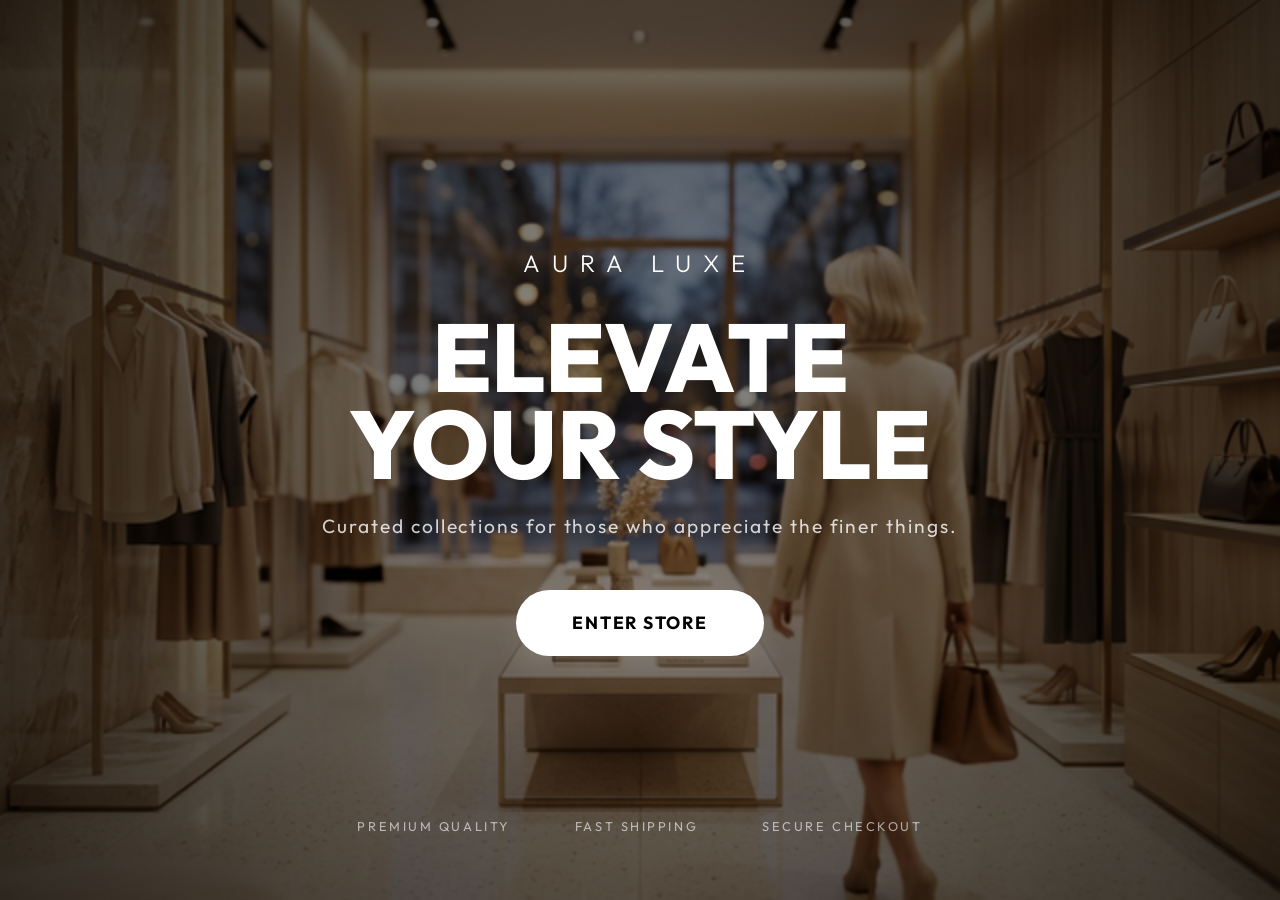
<file: index.html>
<!DOCTYPE html>
<html lang="en">

<head>
    <meta charset="UTF-8">
    <meta name="viewport" content="width=device-width, initial-scale=1.0">
    <title>Aura Luxe | Redefining Elegance</title>
    <link rel="stylesheet" href="style.css">
    <link href="https://fonts.googleapis.com/css2?family=Outfit:wght@300;400;500;600;700;800&display=swap"
        rel="stylesheet">
    <style>
        .landing-hero {
            height: 100vh;
            width: 100%;
            background: linear-gradient(rgba(0, 0, 0, 0.4), rgba(0, 0, 0, 0.4)), url('aura_luxe_hero_bg.png');
            background-size: cover;
            background-position: center;
            display: flex;
            align-items: center;
            justify-content: center;
            text-align: center;
            color: white;
            position: relative;
            overflow: hidden;
        }

        .hero-overlay {
            position: absolute;
            top: 0;
            left: 0;
            width: 100%;
            height: 100%;
            background: radial-gradient(circle at center, transparent 0%, rgba(0, 0, 0, 0.6) 100%);
        }

        .hero-content {
            z-index: 10;
            max-width: 800px;
            padding: 2rem;
            animation: fadeInScale 1.2s ease-out;
        }

        @keyframes fadeInScale {
            from {
                opacity: 0;
                transform: scale(0.95);
            }

            to {
                opacity: 1;
                transform: scale(1);
            }
        }

        .hero-logo {
            font-size: 1.5rem;
            text-transform: uppercase;
            letter-spacing: 0.5em;
            margin-bottom: 2rem;
            font-weight: 300;
        }

        .hero-title {
            font-size: clamp(3rem, 10vw, 6rem);
            font-weight: 800;
            line-height: 0.9;
            margin-bottom: 1.5rem;
        }

        .hero-subtitle {
            font-size: 1.2rem;
            font-weight: 400;
            margin-bottom: 3rem;
            color: rgba(255, 255, 255, 0.8);
            letter-spacing: 0.1em;
        }

        .shop-now-btn {
            display: inline-block;
            padding: 1.2rem 3.5rem;
            background: white;
            color: #000;
            text-decoration: none;
            font-weight: 700;
            border-radius: 50px;
            font-size: 1.1rem;
            transition: all 0.4s cubic-bezier(0.175, 0.885, 0.32, 1.275);
            box-shadow: 0 10px 30px rgba(255, 255, 255, 0.1);
            text-transform: uppercase;
            letter-spacing: 0.1em;
        }

        .shop-now-btn:hover {
            transform: translateY(-5px) scale(1.05);
            box-shadow: 0 20px 40px rgba(255, 255, 255, 0.2);
            background: var(--primary-color);
            color: white;
        }

        .features-peek {
            position: absolute;
            bottom: 4rem;
            width: 100%;
            display: flex;
            justify-content: center;
            gap: 4rem;
            z-index: 10;
            font-size: 0.8rem;
            text-transform: uppercase;
            letter-spacing: 0.2em;
            opacity: 0.6;
        }

        @media (max-width: 768px) {
            .features-peek {
                display: none;
            }
        }
    </style>
</head>

<body class="landing-body">
    <section class="landing-hero">
        <div class="hero-overlay"></div>
        <div class="hero-content">
            <div class="hero-logo">Aura Luxe</div>
            <h1 class="hero-title">ELEVATE<br>YOUR STYLE</h1>
            <p class="hero-subtitle">Curated collections for those who appreciate the finer things.</p>
            <a href="shop.html" class="shop-now-btn">Enter Store</a>
        </div>

        <div class="features-peek">
            <span>Premium Quality</span>
            <span>Fast Shipping</span>
            <span>Secure Checkout</span>
        </div>
    </section>

    <!-- Theme Initialization for JS -->
    <script>
        // Check theme immediately to avoid splash
        if (localStorage.getItem('darkMode') === 'true') {
            document.body.classList.add('dark-mode');
        }
    </script>
</body>

</html>
</file>
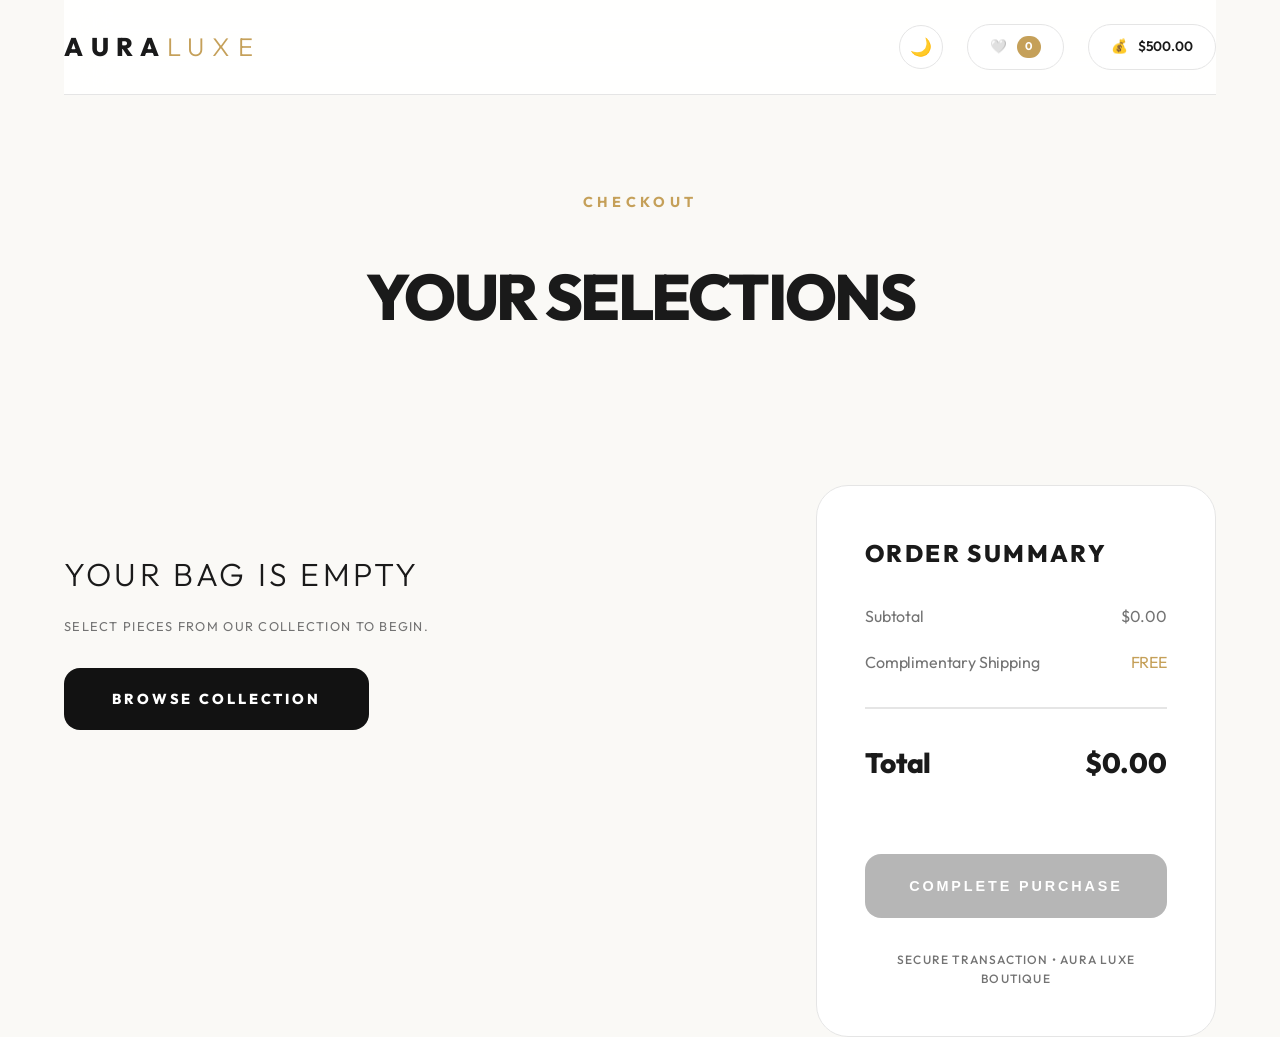
<file: cart.html>
<!DOCTYPE html>
<html lang="en">

<head>
    <meta charset="UTF-8">
    <meta name="viewport" content="width=device-width, initial-scale=1.0">
    <title>Your Bag | Aura Luxe</title>
    <link rel="stylesheet" href="style.css">
    <link href="https://fonts.googleapis.com/css2?family=Outfit:wght@300;400;500;600;700;800&display=swap"
        rel="stylesheet">
</head>

<body>
    <header>
        <div class="container">
            <nav class="navbar">
                <a href="index.html" class="logo">
                    <h1>Aura<span>Luxe</span></h1>
                </a>

                <div class="nav-controls">
                    <button id="theme-toggle" class="theme-toggle" title="Toggle Theme">🌓</button>

                    <a href="wishlist.html" class="cart-btn" title="View Wishlist">
                        <span class="icon">🤍</span>
                        <span id="wishlist-count" class="cart-count">0</span>
                    </a>

                    <div class="wallet-display">
                        <span class="icon">💰</span>
                        <span id="wallet-balance">$0.00</span>
                    </div>
                </div>
            </nav>
        </div>
    </header>

    <main>
        <div class="container">
            <div class="header-content" style="padding: 4rem 0;">
                <p>Checkout</p>
                <h2>YOUR SELECTIONS</h2>
            </div>

            <div class="cart-container">
                <div class="cart-items-section" id="cart-items">
                    <!-- Cart items will be injected here -->
                </div>

                <div class="summary-section">
                    <h3 class="summary-title">Order Summary</h3>
                    <div class="summary-row">
                        <span>Subtotal</span>
                        <span id="items-total">$0.00</span>
                    </div>
                    <div class="summary-row">
                        <span>Complimentary Shipping</span>
                        <span style="color: var(--primary-color);">FREE</span>
                    </div>
                    <div class="summary-row summary-total">
                        <span>Total</span>
                        <span id="order-total">$0.00</span>
                    </div>

                    <div id="wallet-warning" class="wallet-warning">
                        ⚠️ Insufficient balance in your boutique wallet.
                    </div>

                    <button class="buy-now-btn" id="buy-now-btn">Complete Purchase</button>
                    <p
                        style="text-align: center; margin-top: 2rem; font-size: 0.75rem; color: var(--text-muted); font-weight: 500; text-transform: uppercase; letter-spacing: 0.1em;">
                        Secure Transaction • Aura Luxe Boutique
                    </p>
                </div>
            </div>
        </div>
    </main>

    <!-- Toast Container -->
    <div id="toast-container"></div>

    <script src="cart.js"></script>
</body>

</html>
</file>
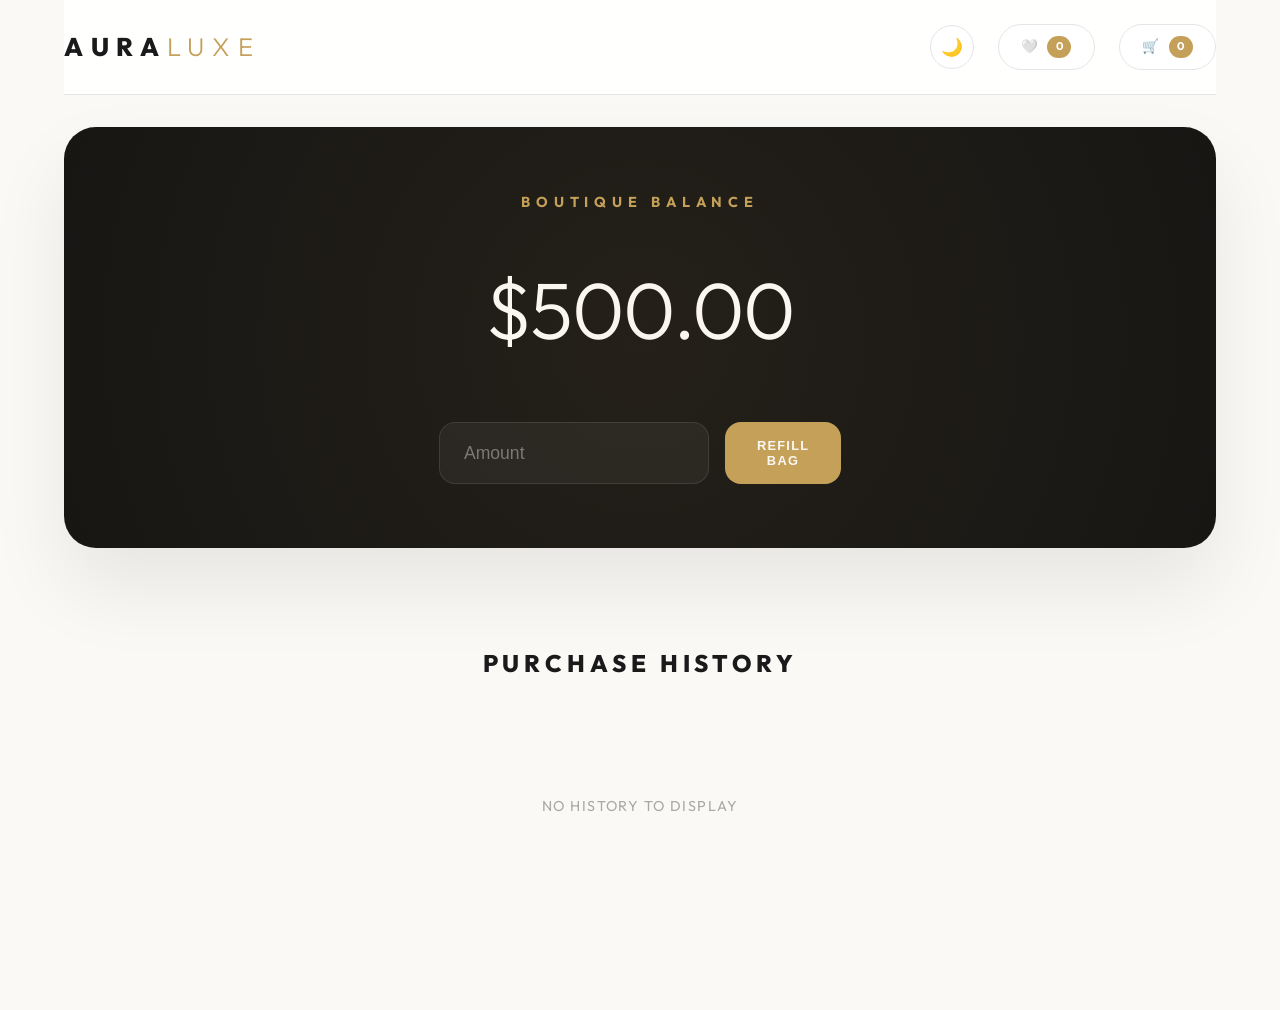
<file: wallet.html>
<!DOCTYPE html>
<html lang="en">

<head>
    <meta charset="UTF-8">
    <meta name="viewport" content="width=device-width, initial-scale=1.0">
    <title>Boutique Wallet | Aura Luxe</title>
    <link rel="stylesheet" href="style.css">
    <link href="https://fonts.googleapis.com/css2?family=Outfit:wght@300;400;500;600;700;800&display=swap"
        rel="stylesheet">
    <style>
        .wallet-card {
            background: var(--accent-dark);
            color: white;
            padding: 4rem;
            border-radius: var(--radius-lg);
            text-align: center;
            margin-top: 2rem;
            position: relative;
            overflow: hidden;
            box-shadow: var(--shadow-lg);
        }

        .wallet-card::before {
            content: '';
            position: absolute;
            top: -50%;
            left: -50%;
            width: 200%;
            height: 200%;
            background: radial-gradient(circle at center, rgba(197, 160, 89, 0.1) 0%, transparent 70%);
            pointer-events: none;
        }

        .wallet-card h3 {
            font-size: 0.9rem;
            text-transform: uppercase;
            letter-spacing: 0.4em;
            color: var(--primary-color);
            margin-bottom: 2rem;
            font-weight: 700;
        }

        .balance-amount {
            font-size: clamp(3rem, 8vw, 5rem);
            font-weight: 300;
            margin-bottom: 3rem;
            letter-spacing: -0.02em;
        }

        .topup-section {
            display: flex;
            gap: 1rem;
            justify-content: center;
            max-width: 400px;
            margin: 0 auto;
        }

        .topup-input {
            flex: 1;
            padding: 1rem 1.5rem;
            border-radius: var(--radius-md);
            border: 1px solid rgba(255, 255, 255, 0.1);
            background: rgba(255, 255, 255, 0.05);
            color: white;
            font-size: 1.1rem;
            outline: none;
            transition: var(--transition);
        }

        .topup-input:focus {
            border-color: var(--primary-color);
            background: rgba(255, 255, 255, 0.1);
        }

        .topup-btn {
            background: var(--primary-color);
            color: white;
            border: none;
            padding: 1rem 2rem;
            border-radius: var(--radius-md);
            font-weight: 700;
            cursor: pointer;
            transition: var(--transition);
            text-transform: uppercase;
            letter-spacing: 0.1em;
            font-size: 0.8rem;
        }

        .topup-btn:hover {
            background: var(--primary-hover);
            transform: translateY(-2px);
        }


        .history-section {
            margin-top: 6rem;
            padding-bottom: 8rem;
        }

        .section-title {
            font-size: 1.5rem;
            font-weight: 800;
            margin-bottom: 3rem;
            text-transform: uppercase;
            letter-spacing: 0.2em;
            text-align: center;
        }

        .history-item {
            background: var(--card-bg);
            padding: 2rem;
            border-radius: var(--radius-md);
            margin-bottom: 1.5rem;
            display: flex;
            justify-content: space-between;
            align-items: center;
            border: 1px solid var(--border-color);
            transition: var(--transition);
        }

        .history-item:hover {
            border-color: var(--primary-color);
            transform: translateX(10px);
        }

        .history-info h4 {
            font-size: 1.1rem;
            margin-bottom: 0.25rem;
        }

        .history-info p {
            font-size: 0.85rem;
            color: var(--text-muted);
        }

        .order-id {
            font-family: monospace;
            color: var(--primary-color);
            font-weight: 700;
        }

        .history-amount {
            font-size: 1.25rem;
            font-weight: 700;
            color: #ef4444;
        }

        /* Order Details Modal */
        .modal-backdrop {
            position: fixed;
            top: 0;
            left: 0;
            width: 100%;
            height: 100%;
            background: rgba(0, 0, 0, 0.4);
            backdrop-filter: blur(10px);
            -webkit-backdrop-filter: blur(10px);
            z-index: 2000;
            display: none;
            align-items: center;
            justify-content: center;
            padding: 2rem;
            opacity: 0;
            transition: opacity 0.4s ease;
        }

        .modal-backdrop.active {
            display: flex;
            opacity: 1;
        }

        .modal-content {
            background: var(--card-bg);
            width: 100%;
            max-width: 600px;
            border-radius: var(--radius-lg);
            padding: 3rem;
            box-shadow: var(--shadow-lg);
            border: 1px solid var(--border-color);
            position: relative;
            transform: translateY(20px);
            transition: transform 0.4s cubic-bezier(0.2, 0.8, 0.2, 1);
        }

        .modal-backdrop.active .modal-content {
            transform: translateY(0);
        }

        .close-modal {
            position: absolute;
            top: 1.5rem;
            right: 1.5rem;
            background: transparent;
            border: none;
            font-size: 1.5rem;
            color: var(--text-muted);
            cursor: pointer;
            transition: var(--transition);
        }

        .close-modal:hover {
            color: var(--text-main);
            transform: rotate(90deg);
        }

        .modal-header {
            margin-bottom: 2rem;
            border-bottom: 1px solid var(--border-color);
            padding-bottom: 1.5rem;
        }

        .modal-header h2 {
            font-size: 1.5rem;
            font-weight: 800;
            letter-spacing: 0.1em;
            text-transform: uppercase;
        }

        .modal-header p {
            color: var(--text-muted);
            font-size: 0.9rem;
            margin-top: 0.5rem;
        }

        .order-items-list {
            max-height: 400px;
            overflow-y: auto;
            margin-bottom: 2rem;
        }

        .order-item-row {
            display: flex;
            justify-content: space-between;
            align-items: center;
            padding: 1rem 0;
            border-bottom: 1px solid var(--border-color);
        }

        .order-item-row:last-child {
            border-bottom: none;
        }

        .order-item-info h4 {
            font-size: 1rem;
            font-weight: 600;
            margin-bottom: 0.25rem;
        }

        .order-item-info p {
            font-size: 0.8rem;
            color: var(--text-muted);
        }

        .order-item-total {
            font-weight: 700;
            color: var(--text-main);
        }

        .modal-footer {
            padding-top: 1.5rem;
            border-top: 2px solid var(--border-color);
            display: flex;
            justify-content: space-between;
            align-items: center;
        }

        .modal-footer h3 {
            font-size: 1.25rem;
            font-weight: 800;
        }

        .modal-footer p {
            font-size: 1.25rem;
            font-weight: 800;
            color: var(--primary-color);
        }
    </style>
</head>

<body>
    <header>
        <div class="container">
            <nav class="navbar">
                <a href="index.html" class="logo">
                    <h1>Aura<span>Luxe</span></h1>
                </a>

                <div class="nav-controls">
                    <button id="theme-toggle" class="theme-toggle" title="Toggle Theme">🌓</button>

                    <a href="wishlist.html" class="cart-btn" title="View Wishlist">
                        <span class="icon">🤍</span>
                        <span id="wishlist-count" class="cart-count">0</span>
                    </a>

                    <a href="cart.html" class="cart-btn">
                        <span class="icon">🛒</span>
                        <span id="cart-count" class="cart-count">0</span>
                    </a>
                </div>
            </nav>
        </div>
    </header>

    <main>
        <div class="container">
            <div class="wallet-card">
                <h3>Boutique Balance</h3>
                <div class="balance-amount" id="wallet-balance-large">$0.00</div>

                <div class="topup-section">
                    <input type="number" id="topup-amount" class="topup-input" placeholder="Amount" min="1">
                    <button id="topup-btn" class="topup-btn">Refill Bag</button>
                </div>
            </div>

            <div class="history-section">
                <h3 class="section-title">Purchase History</h3>
                <div id="purchase-history">
                    <!-- History items will be injected here -->
                </div>
            </div>
        </div>
    </main>

    <!-- Order Details Modal -->
    <div id="order-details-modal" class="modal-backdrop">
        <div class="modal-content">
            <button class="close-modal" id="close-modal">&times;</button>
            <div class="modal-header">
                <h2 id="modal-order-id">Order Details</h2>
                <p id="modal-order-date"></p>
            </div>
            <div id="modal-items-list" class="order-items-list">
                <!-- Items will be injected here -->
            </div>
            <div class="modal-footer">
                <h3>Total Amount</h3>
                <p id="modal-total-amount">$0.00</p>
            </div>
        </div>
    </div>

    <!-- Toast Container -->
    <div id="toast-container"></div>

    <script src="wallet.js"></script>
</body>

</html>
</file>
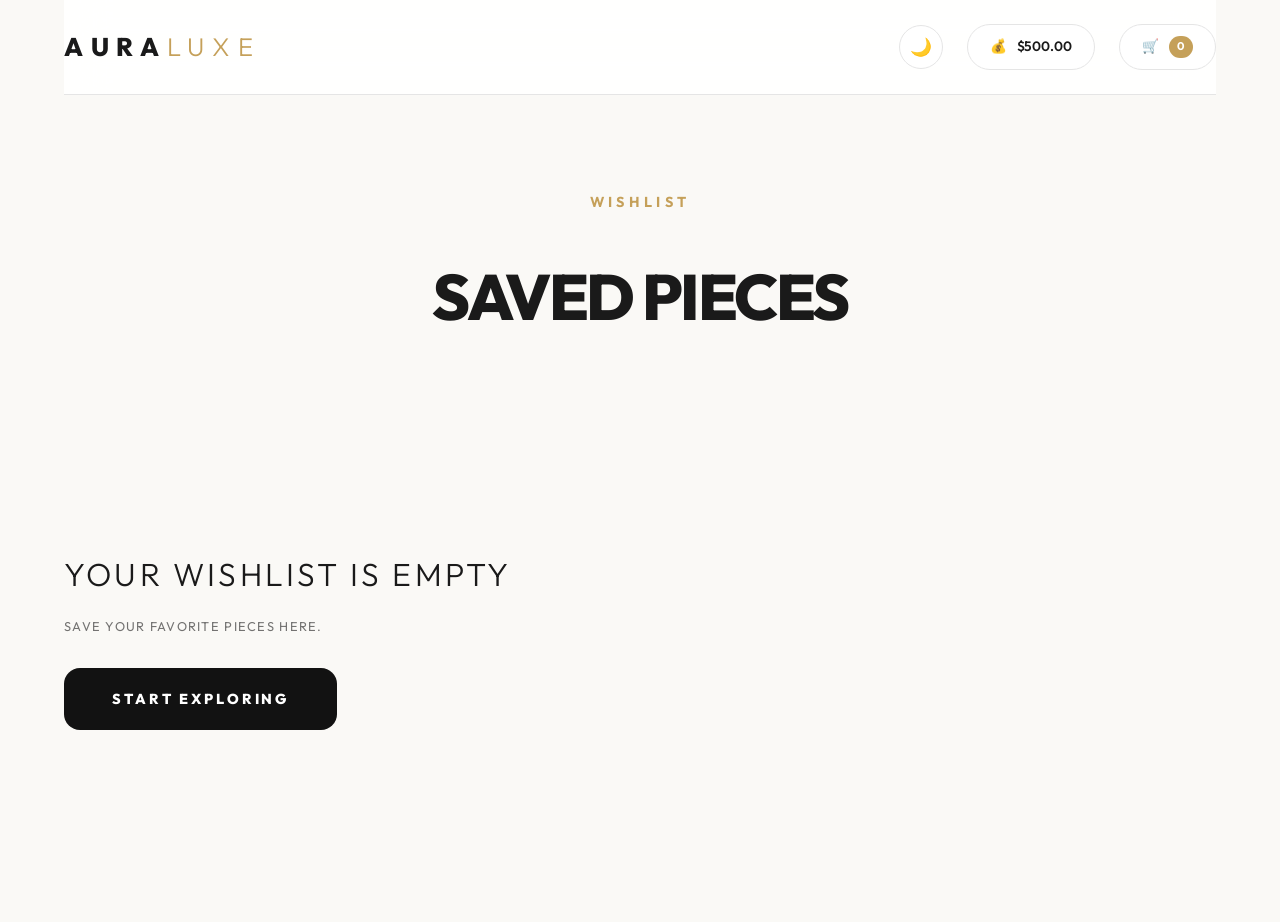
<file: wishlist.html>
<!DOCTYPE html>
<html lang="en">

<head>
    <meta charset="UTF-8">
    <meta name="viewport" content="width=device-width, initial-scale=1.0">
    <title>Saved Pieces | Aura Luxe</title>
    <link rel="stylesheet" href="style.css">
    <link href="https://fonts.googleapis.com/css2?family=Outfit:wght@300;400;500;600;700;800&display=swap"
        rel="stylesheet">
</head>

<body>
    <header>
        <div class="container">
            <nav class="navbar">
                <a href="index.html" class="logo">
                    <h1>Aura<span>Luxe</span></h1>
                </a>

                <div class="nav-controls">
                    <button id="theme-toggle" class="theme-toggle" title="Toggle Theme">🌓</button>

                    <div class="wallet-display">
                        <span class="icon">💰</span>
                        <span id="wallet-balance">$0.00</span>
                    </div>

                    <a href="cart.html" class="cart-btn">
                        <span class="icon">🛒</span>
                        <span id="cart-count" class="cart-count">0</span>
                    </a>
                </div>
            </nav>
        </div>
    </header>

    <main>
        <div class="container">
            <div class="header-content" style="padding: 4rem 0;">
                <p>Wishlist</p>
                <h2>SAVED PIECES</h2>
            </div>

            <div id="product-grid">
                <!-- Wishlist items will be injected here -->
            </div>
        </div>
    </main>

    <!-- Toast Container -->
    <div id="toast-container"></div>

    <script src="wishlist.js"></script>
</body>

</html>
</file>
<file: style.css>
:root {
    /* Luxury Boutique Palette - Aura Luxe */
    --primary-color: #c5a059;
    /* Matte Gold */
    --primary-hover: #b38e44;
    --bg-color: #faf9f6;
    /* Soft Alabaster */
    --card-bg: #ffffff;
    --text-main: #1a1a1a;
    /* Rich Onyx */
    --text-muted: #737373;
    --border-color: #e5e5e5;
    --header-bg: rgba(255, 255, 255, 0.9);

    --accent-dark: #121212;
    --gold-gradient: linear-gradient(135deg, #c5a059 0%, #ecd08d 100%);

    --shadow-sm: 0 2px 4px rgba(0, 0, 0, 0.02);
    --shadow-md: 0 12px 24px rgba(0, 0, 0, 0.04);
    --shadow-lg: 0 40px 80px rgba(0, 0, 0, 0.08);
    --transition: all 0.5s cubic-bezier(0.2, 0.8, 0.2, 1);

    --container-width: 1440px;
    --radius-sm: 8px;
    --radius-md: 16px;
    --radius-lg: 32px;
}

body.dark-mode {
    --bg-color: #0d0d0d;
    --card-bg: #141414;
    --text-main: #fcfcfc;
    --text-muted: #888888;
    --border-color: #222222;
    --header-bg: rgba(13, 13, 13, 0.9);
    --shadow-md: 0 12px 24px rgba(0, 0, 0, 0.5);
    --shadow-lg: 0 40px 80px rgba(0, 0, 0, 0.8);
}

* {
    margin: 0;
    padding: 0;
    box-sizing: border-box;
    -webkit-tap-highlight-color: transparent;
}

body {
    font-family: 'Outfit', sans-serif;
    background-color: var(--bg-color);
    color: var(--text-main);
    line-height: 1.6;
    letter-spacing: -0.01em;
    -webkit-font-smoothing: antialiased;
    transition: background-color 0.5s ease, color 0.5s ease;
}

.container {
    max-width: var(--container-width);
    margin: 0 auto;
    padding: 0 4rem;
}

/* Header & Navigation */
header {
    margin-bottom: 2rem;
}

.navbar {
    position: sticky;
    top: 0;
    z-index: 1000;
    background: var(--header-bg);
    backdrop-filter: blur(20px);
    -webkit-backdrop-filter: blur(20px);
    display: flex;
    justify-content: space-between;
    align-items: center;
    padding: 1.5rem 0;
    border-bottom: 1px solid var(--border-color);
}

.logo {
    text-decoration: none;
}

.logo h1 {
    font-size: 1.6rem;
    font-weight: 800;
    text-transform: uppercase;
    letter-spacing: 0.3em;
    color: var(--text-main);
}

.logo span {
    color: var(--primary-color);
    font-weight: 300;
}

.nav-controls {
    display: flex;
    gap: 1.5rem;
    align-items: center;
}

.wallet-display,
.cart-btn {
    display: flex;
    align-items: center;
    gap: 0.6rem;
    padding: 0.7rem 1.4rem;
    background: var(--card-bg);
    border-radius: 50px;
    text-decoration: none;
    color: var(--text-main);
    font-weight: 600;
    font-size: 0.85rem;
    transition: var(--transition);
    border: 1px solid var(--border-color);
}

.wallet-display:hover,
.cart-btn:hover {
    transform: translateY(-2px);
    border-color: var(--primary-color);
    box-shadow: var(--shadow-md);
}

.add-balance-btn {
    text-decoration: none;
    color: var(--primary-color);
    margin-left: 5px;
    font-weight: 800;
    font-size: 1.2rem;
}

.cart-count {
    background: var(--primary-color);
    color: white;
    font-size: 0.7rem;
    padding: 2px 8px;
    border-radius: 20px;
    min-width: 24px;
    text-align: center;
    font-weight: 700;
}

/* Header Content / Page Hero */
.header-content {
    padding: 6rem 0;
    text-align: center;
    max-width: 1000px;
    margin: 0 auto;
}

.header-content h2 {
    font-size: clamp(2.5rem, 5vw, 4.5rem);
    font-weight: 800;
    margin-bottom: 1.5rem;
    letter-spacing: -0.04em;
    line-height: 1.1;
}

.header-content p {
    font-size: 0.9rem;
    color: var(--primary-color);
    letter-spacing: 0.3em;
    text-transform: uppercase;
    font-weight: 700;
    margin-bottom: 3rem;
}

/* Search and Filters */
.search-sort-bar {
    display: flex;
    flex-direction: column;
    gap: 2rem;
    align-items: center;
}

.search-wrapper {
    position: relative;
    width: 100%;
    max-width: 600px;
}

#search-input {
    width: 100%;
    background: var(--card-bg);
    border: 1px solid var(--border-color);
    padding: 1.25rem 1.5rem 1.25rem 4rem;
    border-radius: var(--radius-md);
    font-size: 1rem;
    color: var(--text-main);
    transition: var(--transition);
}

#search-input:focus {
    border-color: var(--primary-color);
    outline: none;
    box-shadow: 0 0 0 1px var(--primary-color);
}

.search-icon {
    position: absolute;
    left: 1.5rem;
    top: 50%;
    transform: translateY(-50%);
    opacity: 0.5;
    font-size: 1.2rem;
}

.filter-controls {
    display: flex;
    gap: 1.5rem;
    justify-content: center;
}

.sort-wrapper select {
    background: var(--card-bg);
    border: 1px solid var(--border-color);
    padding: 1rem 2.5rem 1rem 1.5rem;
    border-radius: var(--radius-md);
    font-size: 0.9rem;
    color: var(--text-main);
    cursor: pointer;
    appearance: none;
    transition: var(--transition);
    background-image: url("data:image/svg+xml,%3Csvg xmlns='http://www.w3.org/2000/svg' width='24' height='24' viewBox='0 0 24 24' fill='none' stroke='currentColor' stroke-width='2' stroke-linecap='round' stroke-linejoin='round'%3E%3Cpath d='m6 9 6 6 6-6'/%3E%3C/svg%3E");
    background-repeat: no-repeat;
    background-position: right 0.8rem center;
    background-size: 1rem;
}

.sort-wrapper select:hover {
    border-color: var(--primary-color);
}

/* Product Grid */
#product-grid {
    display: grid;
    gap: 4rem 3rem;
    grid-template-columns: repeat(3, 1fr);
    margin-top: 4rem;
    padding-bottom: 8rem;
}

/* Product Card - Luxury Redefined */
.product-card {
    background: transparent;
    border-radius: var(--radius-md);
    display: flex;
    flex-direction: column;
    position: relative;
    transition: var(--transition);
    cursor: pointer;
}

.image-container {
    width: 100%;
    aspect-ratio: 4/5;
    background: #ffffff;
    display: flex;
    align-items: center;
    justify-content: center;
    overflow: hidden;
    position: relative;
    border-radius: var(--radius-md);
    padding: 3rem;
    transition: var(--transition);
    border: 1px solid var(--border-color);
}

body.dark-mode .image-container {
    background: #fdfdfd;
    /* Keep product background light for better visibility */
}

.image-container img {
    max-width: 100%;
    max-height: 100%;
    object-fit: contain;
    transition: transform 1s cubic-bezier(0.2, 0.8, 0.2, 1);
}

.product-card:hover .image-container {
    border-color: var(--primary-color);
    box-shadow: var(--shadow-lg);
}

.product-card:hover .image-container img {
    transform: scale(1.08);
}

.card-header-actions {
    position: absolute;
    top: 1rem;
    right: 1rem;
    display: flex;
    flex-direction: column;
    gap: 0.75rem;
    opacity: 0;
    transform: translateX(10px);
    transition: var(--transition);
    z-index: 10;
}

.product-card:hover .card-header-actions {
    opacity: 1;
    transform: translateX(0);
}

.wishlist-btn {
    width: 40px;
    height: 40px;
    background: white;
    border: 1px solid var(--border-color);
    border-radius: 50%;
    display: flex;
    align-items: center;
    justify-content: center;
    cursor: pointer;
    transition: var(--transition);
    box-shadow: var(--shadow-sm);
}

.wishlist-btn:hover {
    background: #fff;
    border-color: #ef4444;
}

.wishlist-btn.active {
    background: #fff;
    border-color: #ef4444;
    color: #ef4444;
}

.product-info {
    padding: 1.5rem 0.5rem;
    display: flex;
    flex-direction: column;
    gap: 0.6rem;
    text-align: left;
}

.product-category {
    font-size: 0.7rem;
    text-transform: uppercase;
    letter-spacing: 0.2em;
    color: var(--primary-color);
    font-weight: 700;
}

.product-title {
    font-size: 1.15rem;
    font-weight: 600;
    color: var(--text-main);
    line-height: 1.3;
    display: -webkit-box;
    -webkit-line-clamp: 2;
    -webkit-box-orient: vertical;
    overflow: hidden;
    min-height: 2.9rem;
}

.product-rating {
    display: flex;
    align-items: center;
    gap: 0.5rem;
    font-size: 0.8rem;
    color: var(--text-muted);
}

.stars {
    color: var(--primary-color);
    letter-spacing: 1px;
}

.product-price {
    font-size: 1.3rem;
    font-weight: 400;
    color: var(--text-main);
    margin-top: 0.25rem;
}

.add-to-cart-btn {
    position: absolute;
    bottom: 0;
    left: 0;
    width: 100%;
    padding: 1.25rem;
    background: var(--accent-dark);
    color: white;
    border: none;
    text-transform: uppercase;
    letter-spacing: 0.2em;
    font-size: 0.75rem;
    font-weight: 800;
    cursor: pointer;
    opacity: 0;
    transform: translateY(100%);
    transition: var(--transition);
    z-index: 5;
    border-radius: 0 0 var(--radius-md) var(--radius-md);
}

.product-card:hover .add-to-cart-btn {
    opacity: 1;
    transform: translateY(0);
}

/* Theme Toggle */
.theme-toggle {
    background: var(--card-bg);
    border: 1px solid var(--border-color);
    color: var(--text-main);
    width: 44px;
    height: 44px;
    border-radius: 50%;
    cursor: pointer;
    display: flex;
    align-items: center;
    justify-content: center;
    font-size: 1.1rem;
    transition: var(--transition);
}

.theme-toggle:hover {
    border-color: var(--primary-color);
    transform: translateY(-2px);
}

/* Toast Notifications */
#toast-container {
    position: fixed;
    bottom: 2.5rem;
    right: 2.5rem;
    z-index: 2000;
    display: flex;
    flex-direction: column;
    gap: 1rem;
}

.toast {
    background: var(--card-bg);
    color: var(--text-main);
    padding: 1.25rem 2rem;
    border-radius: var(--radius-md);
    box-shadow: var(--shadow-lg);
    border-left: 5px solid var(--primary-color);
    display: flex;
    align-items: center;
    gap: 1rem;
    font-weight: 600;
    font-size: 0.95rem;
    min-width: 300px;
    animation: toastIn 0.6s cubic-bezier(0.2, 0.8, 0.2, 1) forwards, toastOut 0.5s ease 2.5s forwards;
}

@keyframes toastIn {
    from {
        transform: translateX(100%) scale(0.9);
        opacity: 0;
    }

    to {
        transform: translateX(0) scale(1);
        opacity: 1;
    }
}

@keyframes toastOut {
    from {
        opacity: 1;
        transform: translateY(0);
    }

    to {
        opacity: 0;
        transform: translateY(20px);
    }
}

/* Loading & Spinner */
.loading-container {
    grid-column: 1 / -1;
    display: flex;
    justify-content: center;
    align-items: center;
    min-height: 50vh;
}

.spinner {
    width: 40px;
    height: 40px;
    border: 2px solid var(--border-color);
    border-top-color: var(--primary-color);
    border-radius: 50%;
    animation: spin 1s linear infinite;
}

@keyframes spin {
    to {
        transform: rotate(360deg);
    }
}

/* Cart Page Styles */
.cart-container {
    display: grid;
    grid-template-columns: 1fr 400px;
    gap: 4rem;
    margin-top: 4rem;
}

.cart-items-section {
    background: transparent;
}

.cart-item {
    display: flex;
    align-items: center;
    gap: 2rem;
    padding: 2.5rem 0;
    border-bottom: 1px solid var(--border-color);
}

.cart-item:first-child {
    border-top: 1px solid var(--border-color);
}

.cart-item-image {
    width: 140px;
    height: 140px;
    background: white;
    padding: 1.5rem;
    border-radius: var(--radius-md);
    border: 1px solid var(--border-color);
    display: flex;
    align-items: center;
    justify-content: center;
}

.cart-item-image img {
    max-width: 100%;
    max-height: 100%;
    object-fit: contain;
}

.cart-item-info {
    flex: 1;
}

.cart-item-title {
    font-size: 1.25rem;
    font-weight: 800;
    margin-bottom: 0.5rem;
}

.cart-item-price {
    font-size: 1.1rem;
    color: var(--primary-color);
    font-weight: 600;
}

.qty-controls {
    display: inline-flex;
    align-items: center;
    gap: 1.25rem;
    background: var(--bg-color);
    padding: 0.6rem 1rem;
    border-radius: 50px;
    margin-top: 1rem;
    border: 1px solid var(--border-color);
}

.qty-btn {
    background: transparent;
    border: none;
    color: var(--text-main);
    font-size: 1.2rem;
    cursor: pointer;
    width: 24px;
    height: 24px;
    display: flex;
    align-items: center;
    justify-content: center;
    transition: var(--transition);
}

.qty-btn:hover {
    color: var(--primary-color);
}

.remove-btn {
    background: transparent;
    border: none;
    color: #ef4444;
    font-weight: 700;
    text-transform: uppercase;
    font-size: 0.75rem;
    letter-spacing: 0.1em;
    cursor: pointer;
    margin-top: 1.5rem;
}

.summary-section {
    background: var(--card-bg);
    padding: 3rem;
    border-radius: var(--radius-lg);
    border: 1px solid var(--border-color);
    height: fit-content;
    position: sticky;
    top: 6rem;
}

.summary-title {
    font-size: 1.5rem;
    font-weight: 800;
    margin-bottom: 2rem;
    text-transform: uppercase;
    letter-spacing: 0.1em;
}

.summary-row {
    display: flex;
    justify-content: space-between;
    margin-bottom: 1.25rem;
    font-size: 1rem;
    color: var(--text-muted);
}

.summary-total {
    margin-top: 2rem;
    padding-top: 2rem;
    border-top: 2px solid var(--border-color);
    color: var(--text-main);
    font-size: 1.75rem;
    font-weight: 800;
}

.buy-now-btn {
    width: 100%;
    margin-top: 3rem;
    padding: 1.5rem;
    background: var(--accent-dark);
    color: white;
    border: none;
    border-radius: var(--radius-md);
    font-weight: 800;
    text-transform: uppercase;
    letter-spacing: 0.2em;
    font-size: 0.9rem;
    cursor: pointer;
    transition: var(--transition);
}

.buy-now-btn:hover {
    background: var(--primary-color);
    transform: translateY(-5px);
    box-shadow: 0 10px 30px rgba(197, 160, 89, 0.3);
}

.wallet-warning {
    color: #ef4444;
    background: #fef2f2;
    padding: 1rem;
    border-radius: var(--radius-md);
    font-size: 0.85rem;
    margin-top: 1.5rem;
    font-weight: 600;
    display: none;
}

/* Responsive Reductions */
@media (max-width: 1200px) {
    #product-grid {
        grid-template-columns: repeat(2, 1fr);
    }

    .container {
        padding: 0 2rem;
    }
}

@media (max-width: 992px) {
    .cart-container {
        grid-template-columns: 1fr;
    }
}

@media (max-width: 768px) {
    #product-grid {
        grid-template-columns: 1fr;
    }

    .header-content h2 {
        font-size: 2.5rem;
    }
}
</file>
